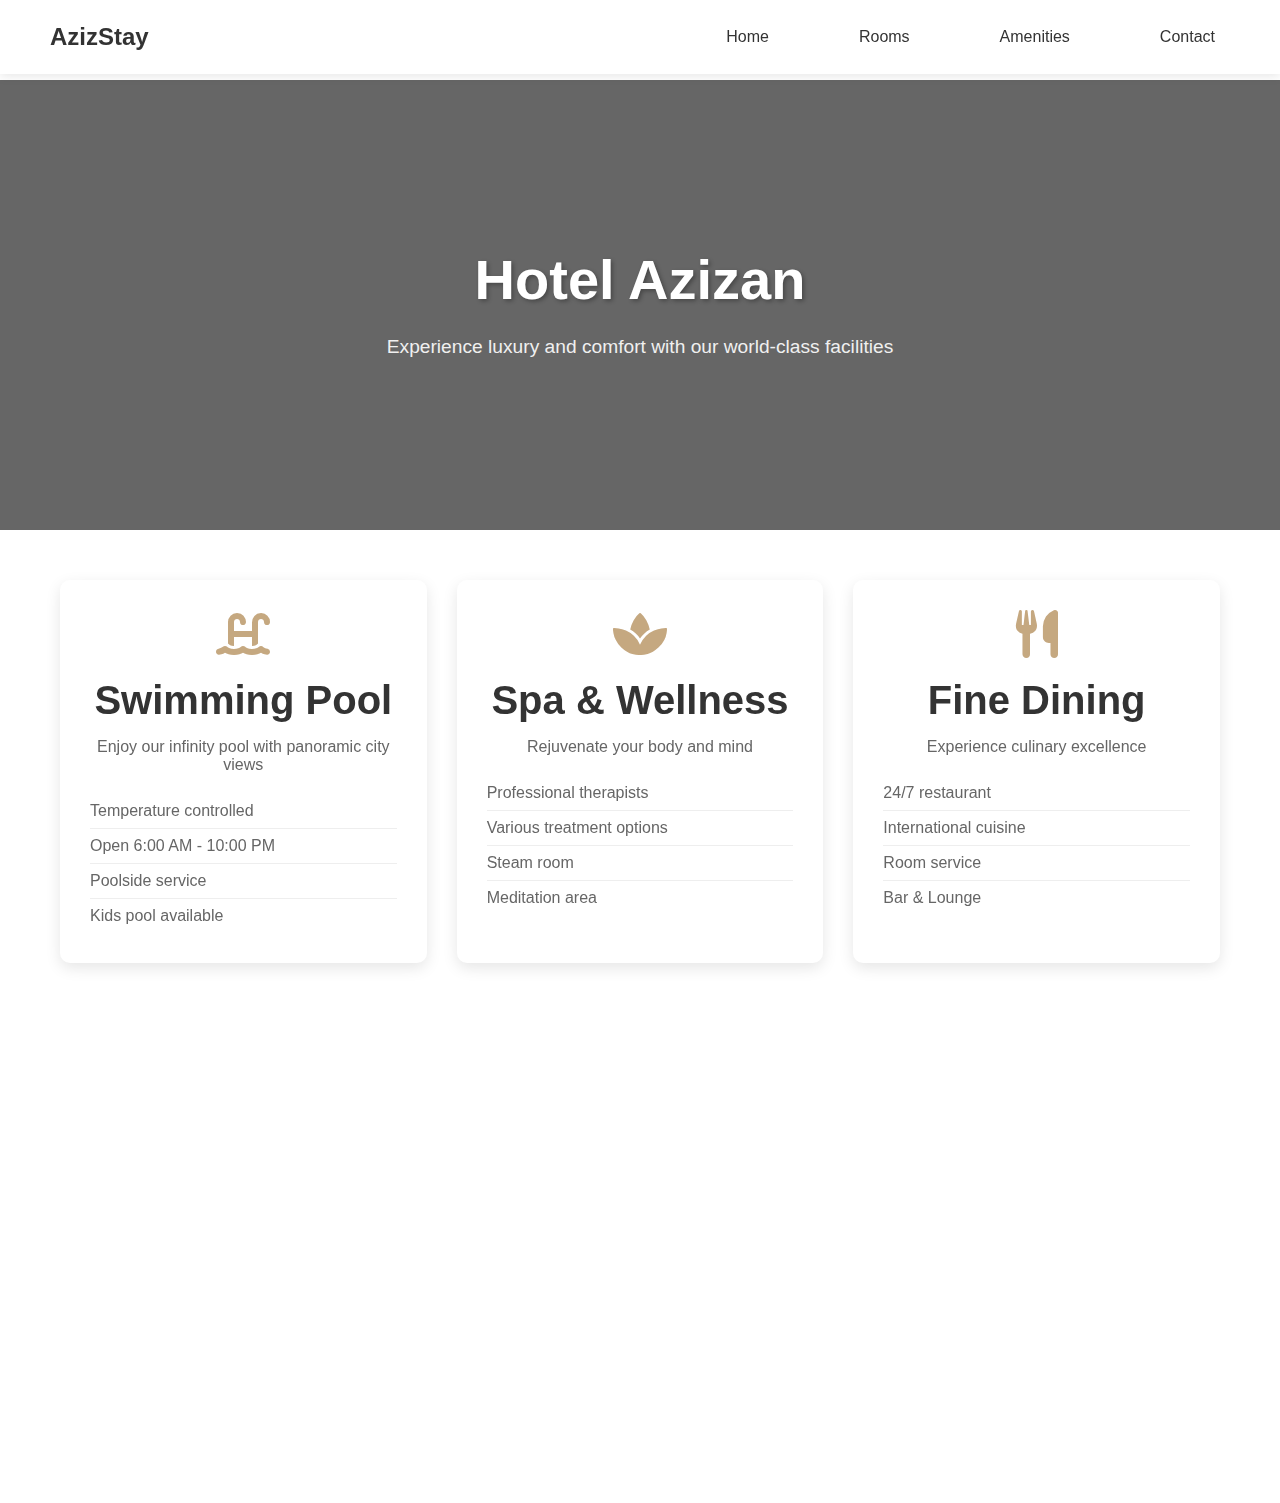
<file: amenites.html>
<!DOCTYPE html>
<html lang="en">
<head>
    <meta charset="UTF-8">
    <meta name="viewport" content="width=device-width, initial-scale=1.0">
    <title>Amenities - AzizStay Hotel</title>
    <link rel="stylesheet" href="style.css">
    <link rel="stylesheet" href="amenities.css">
    <link rel="stylesheet" href="https://cdnjs.cloudflare.com/ajax/libs/font-awesome/6.0.0/css/all.min.css">
    <link href="https://unpkg.com/aos@2.3.1/dist/aos.css" rel="stylesheet">
</head>
<body>
    <nav>
        <div class="logo">AzizStay</div>
        <div class="nav-links">
            <a href="index.html">Home</a>
            <a href="rooms.html">Rooms</a>
            <a href="amenities.html">Amenities</a>
            <a href="#contact">Contact</a>
        </div>
        <div class="hamburger">
            <span></span>
            <span></span>
            <span></span>
        </div>
    </nav>

    <header class="amenities-header">
        <h1>Hotel Azizan</h1>
        <p>Experience luxury and comfort with our world-class facilities</p>
    </header>

    <section class="amenities-grid">
        <div class="amenity-card" data-aos="fade-up">
            <i class="fas fa-swimming-pool"></i>
            <h2>Swimming Pool</h2>
            <p>Enjoy our infinity pool with panoramic city views</p>
            <ul>
                <li>Temperature controlled</li>
                <li>Open 6:00 AM - 10:00 PM</li>
                <li>Poolside service</li>
                <li>Kids pool available</li>
            </ul>
        </div>

        <div class="amenity-card" data-aos="fade-up">
            <i class="fas fa-spa"></i>
            <h2>Spa & Wellness</h2>
            <p>Rejuvenate your body and mind</p>
            <ul>
                <li>Professional therapists</li>
                <li>Various treatment options</li>
                <li>Steam room</li>
                <li>Meditation area</li>
            </ul>
        </div>

        <div class="amenity-card" data-aos="fade-up">
            <i class="fas fa-utensils"></i>
            <h2>Fine Dining</h2>
            <p>Experience culinary excellence</p>
            <ul>
                <li>24/7 restaurant</li>
                <li>International cuisine</li>
                <li>Room service</li>
                <li>Bar & Lounge</li>
            </ul>
        </div>

        <div class="amenity-card" data-aos="fade-up">
            <i class="fas fa-dumbbell"></i>
            <h2>Fitness Center</h2>
            <p>State-of-the-art equipment</p>
            <ul>
                <li>24/7 access</li>
                <li>Personal trainers</li>
                <li>Yoga classes</li>
                <li>Modern equipment</li>
            </ul>
        </div>

        <div class="amenity-card" data-aos="fade-up">
            <i class="fas fa-business-time"></i>
            <h2>Business Center</h2>
            <p>Professional meeting facilities</p>
            <ul>
                <li>Conference rooms</li>
                <li>High-speed internet</li>
                <li>Printing services</li>
                <li>Technical support</li>
            </ul>
        </div>

        <div class="amenity-card" data-aos="fade-up">
            <i class="fas fa-concierge-bell"></i>
            <h2>Concierge</h2>
            <p>24/7 personalized service</p>
            <ul>
                <li>Tour arrangements</li>
                <li>Transportation</li>
                <li>Restaurant bookings</li>
                <li>Special requests</li>
            </ul>
        </div>
    </section>

    <script src="https://unpkg.com/aos@2.3.1/dist/aos.js"></script>
    <script src="script.js"></script>
</body>
</html>
</file>
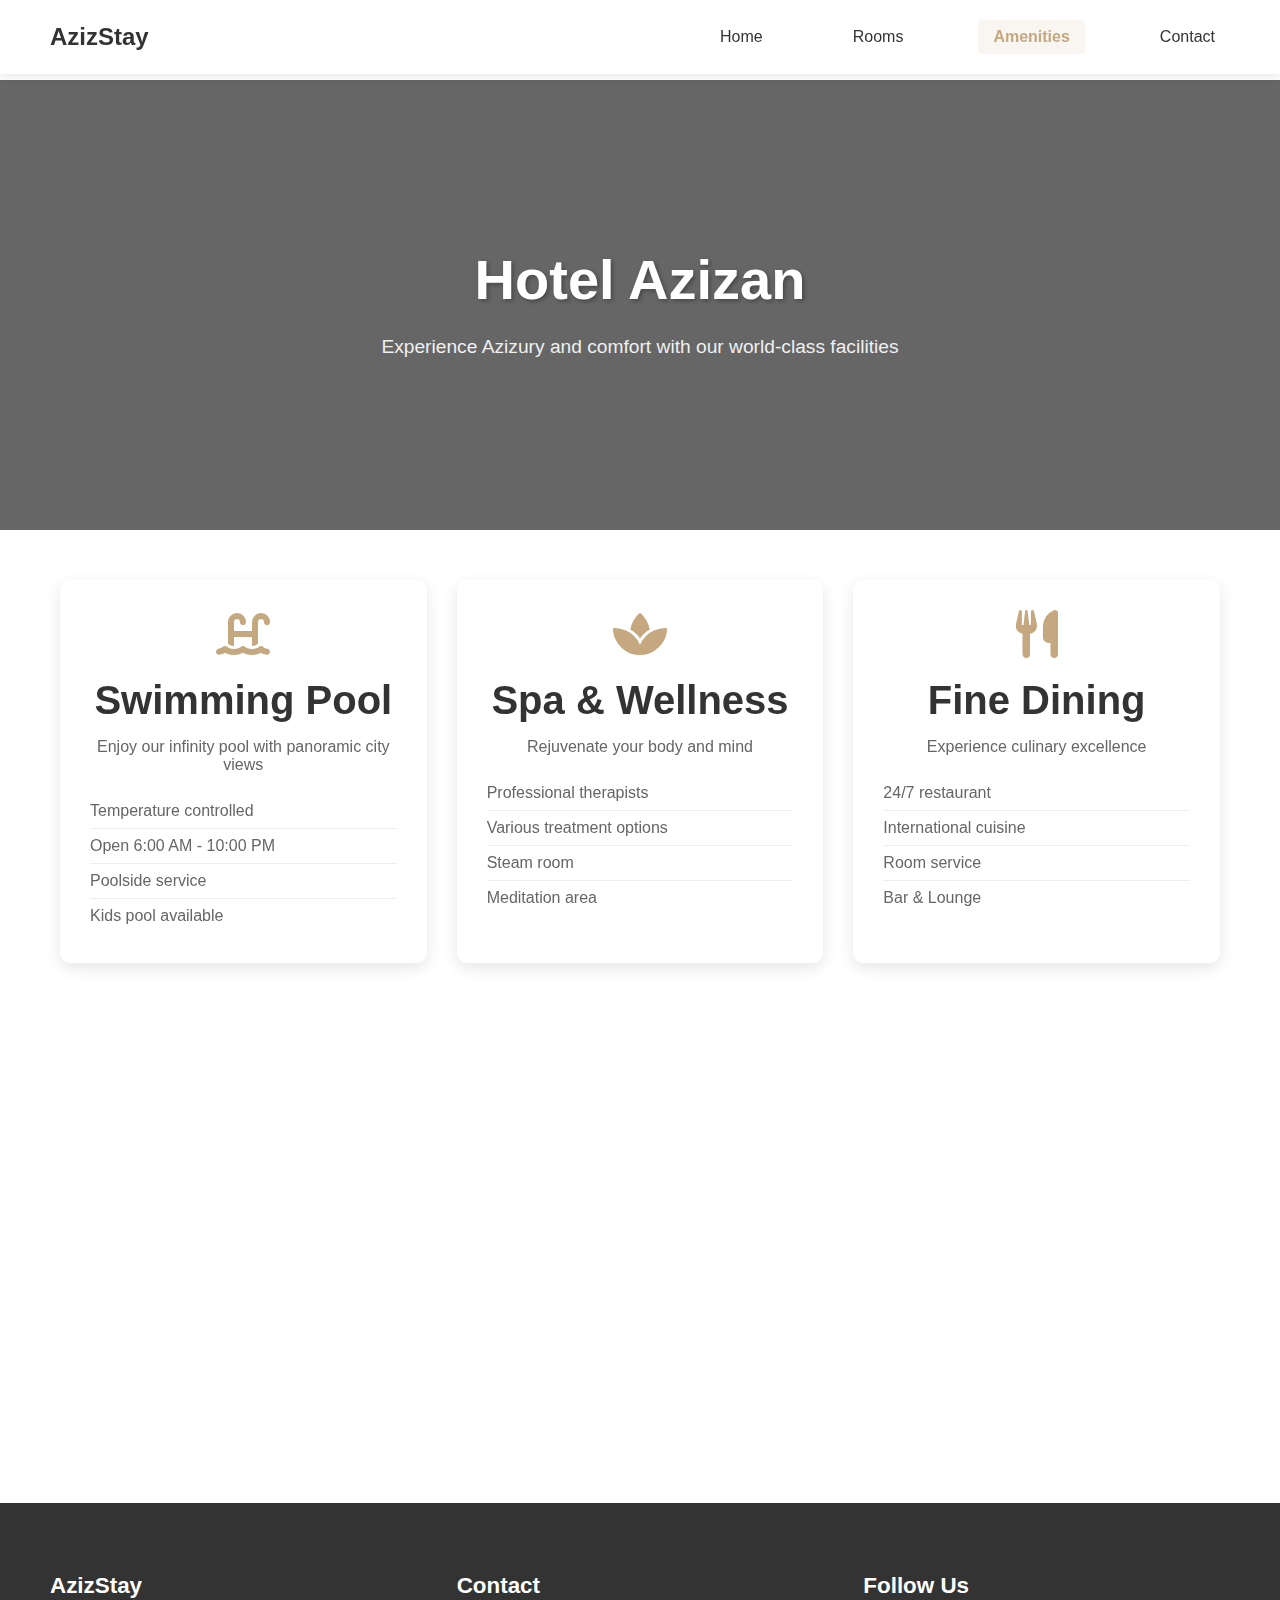
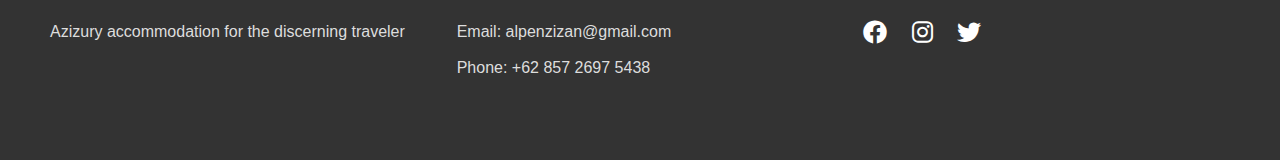
<file: amenities.html>
<!DOCTYPE html>
<html lang="en">
<head>
    <meta charset="UTF-8">
    <meta name="viewport" content="width=device-width, initial-scale=1.0">
    <title>Amenities - AzizStay Hotel</title>
    <link rel="stylesheet" href="style.css">
    <link rel="stylesheet" href="amenities.css">
    <link rel="stylesheet" href="https://cdnjs.cloudflare.com/ajax/libs/font-awesome/6.0.0/css/all.min.css">
    <link href="https://unpkg.com/aos@2.3.1/dist/aos.css" rel="stylesheet">
</head>
<body>
    <nav>
        <div class="logo">AzizStay</div>
        <div class="nav-links">
            <a href="index.html">Home</a>
            <a href="rooms.html">Rooms</a>
            <a href="amenities.html" class="active">Amenities</a>
            <a href="contact.html">Contact</a>
        </div>
        <div class="hamburger">
            <span></span>
            <span></span>
            <span></span>
        </div>
    </nav>

    <header class="amenities-header">
        <h1>Hotel Azizan</h1>
        <p>Experience Azizury and comfort with our world-class facilities</p>
    </header>

    <section class="amenities-grid">
        <div class="amenity-card" data-aos="fade-up">
            <i class="fas fa-swimming-pool"></i>
            <h2>Swimming Pool</h2>
            <p>Enjoy our infinity pool with panoramic city views</p>
            <ul>
                <li>Temperature controlled</li>
                <li>Open 6:00 AM - 10:00 PM</li>
                <li>Poolside service</li>
                <li>Kids pool available</li>
            </ul>
        </div>

        <div class="amenity-card" data-aos="fade-up">
            <i class="fas fa-spa"></i>
            <h2>Spa & Wellness</h2>
            <p>Rejuvenate your body and mind</p>
            <ul>
                <li>Professional therapists</li>
                <li>Various treatment options</li>
                <li>Steam room</li>
                <li>Meditation area</li>
            </ul>
        </div>

        <div class="amenity-card" data-aos="fade-up">
            <i class="fas fa-utensils"></i>
            <h2>Fine Dining</h2>
            <p>Experience culinary excellence</p>
            <ul>
                <li>24/7 restaurant</li>
                <li>International cuisine</li>
                <li>Room service</li>
                <li>Bar & Lounge</li>
            </ul>
        </div>

        <div class="amenity-card" data-aos="fade-up">
            <i class="fas fa-dumbbell"></i>
            <h2>Fitness Center</h2>
            <p>State-of-the-art equipment</p>
            <ul>
                <li>24/7 access</li>
                <li>Personal trainers</li>
                <li>Yoga classes</li>
                <li>Modern equipment</li>
            </ul>
        </div>

        <div class="amenity-card" data-aos="fade-up">
            <i class="fas fa-business-time"></i>
            <h2>Business Center</h2>
            <p>Professional meeting facilities</p>
            <ul>
                <li>Conference rooms</li>
                <li>High-speed internet</li>
                <li>Printing services</li>
                <li>Technical support</li>
            </ul>
        </div>

        <div class="amenity-card" data-aos="fade-up">
            <i class="fas fa-concierge-bell"></i>
            <h2>Concierge</h2>
            <p>24/7 personalized service</p>
            <ul>
                <li>Tour arrangements</li>
                <li>Transportation</li>
                <li>Restaurant bookings</li>
                <li>Special requests</li>
            </ul>
        </div>
    <!-- Add footer section before closing body tag -->
    </section>

    <footer>
        <div class="footer-content">
            <div class="footer-section">
                <h3>AzizStay</h3>
                <p>Azizury accommodation for the discerning traveler</p>
            </div>
            <div class="footer-section">
                <h3>Contact</h3>
                <p>Email: alpenzizan@gmail.com</p>
                <p>Phone: +62 857 2697 5438</p>
            </div>
            <div class="footer-section">
                <h3>Follow Us</h3>
                <div class="social-links">
                    <a href="#"><i class="fab fa-facebook"></i></a>
                    <a href="#"><i class="fab fa-instagram"></i></a>
                    <a href="#"><i class="fab fa-twitter"></i></a>
                </div>
            </div>
        </div>
    </footer>

    <script src="https://unpkg.com/aos@2.3.1/dist/aos.js"></script>
    <script src="script.js"></script>
</body>
</html>
</file>
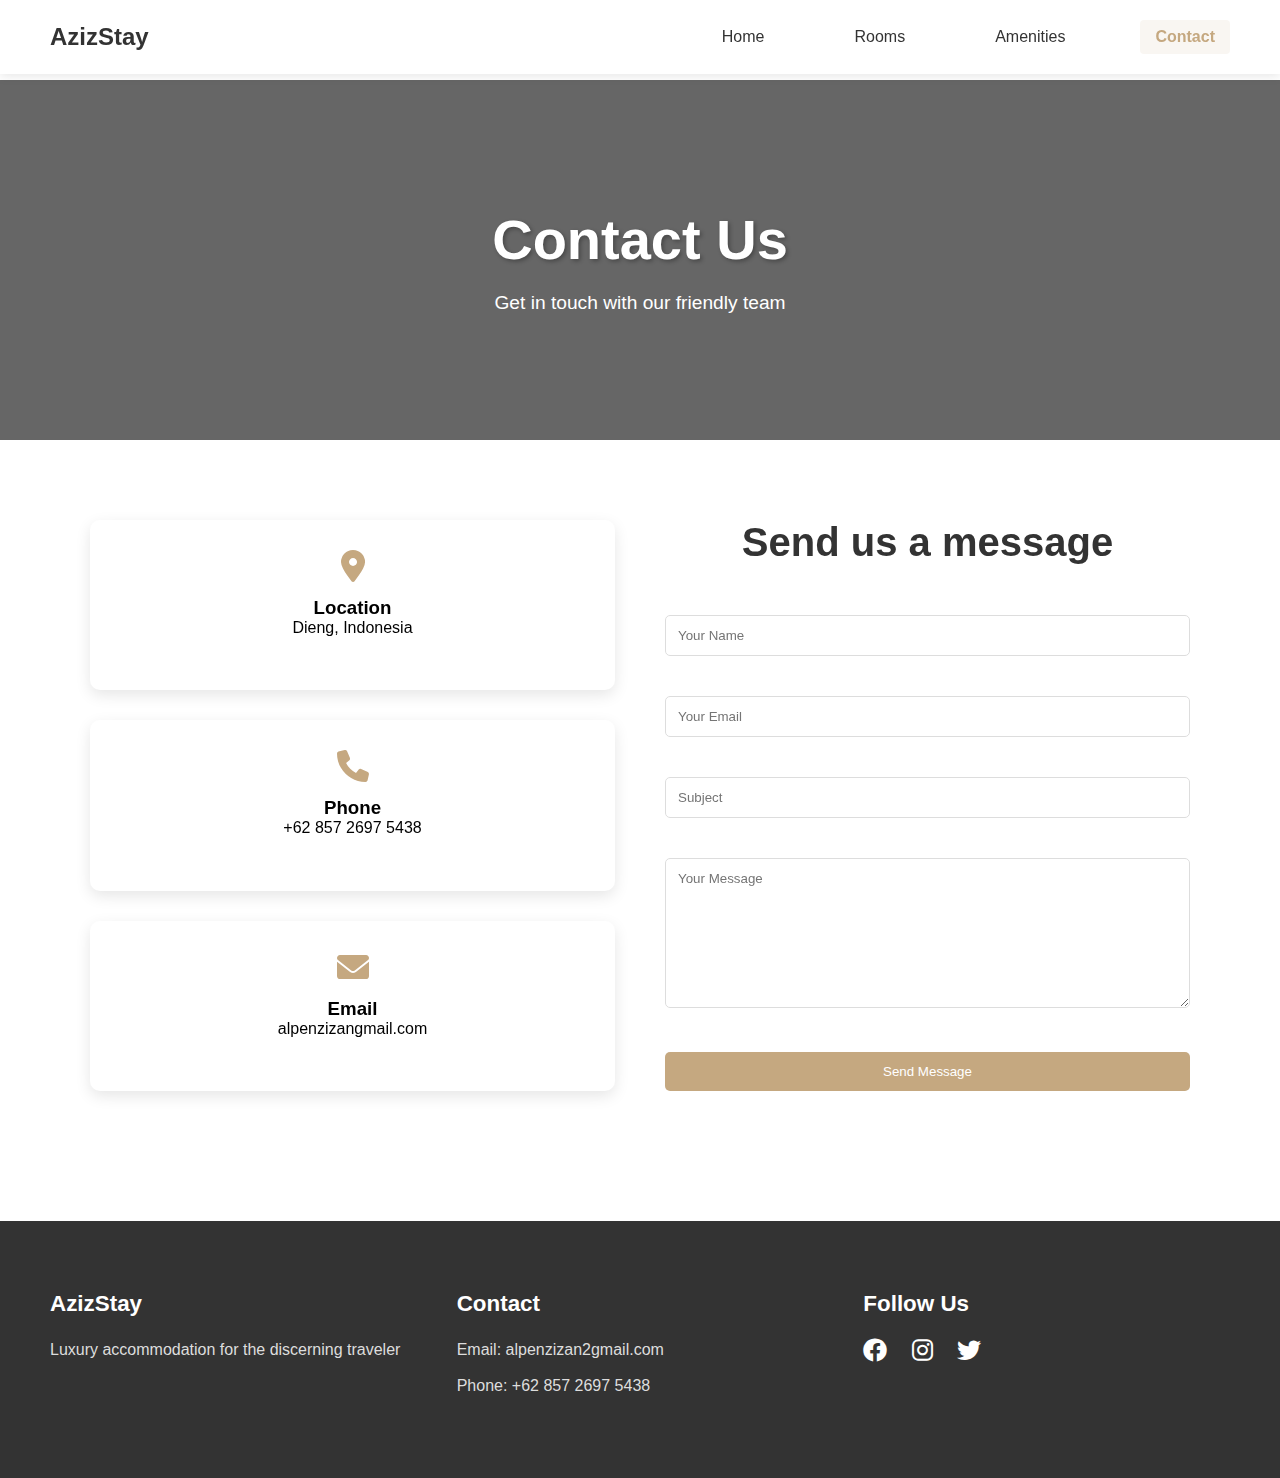
<file: contact.html>
<!DOCTYPE html>
<html lang="en">
<head>
    <meta charset="UTF-8">
    <meta name="viewport" content="width=device-width, initial-scale=1.0">
    <title>Contact - AzizStay Hotel</title>
    <link rel="stylesheet" href="style.css">
    <link rel="stylesheet" href="contact.css">
    <link rel="stylesheet" href="https://cdnjs.cloudflare.com/ajax/libs/font-awesome/6.0.0/css/all.min.css">
    <link href="https://unpkg.com/aos@2.3.1/dist/aos.css" rel="stylesheet">
</head>
<body>
    <nav>
        <div class="logo">AzizStay</div>
        <div class="nav-links">
            <a href="index.html">Home</a>
            <a href="rooms.html">Rooms</a>
            <a href="amenities.html">Amenities</a>
            <a href="contact.html" class="active">Contact</a>
        </div>
        <div class="hamburger">
            <span></span>
            <span></span>
            <span></span>
        </div>
    </nav>

    <header class="contact-header">
        <h1>Contact Us</h1>
        <p>Get in touch with our friendly team</p>
    </header>

    <section class="contact-section">
        <div class="contact-info" data-aos="fade-right">
            <div class="info-card">
                <i class="fas fa-map-marker-alt"></i>
                <h3>Location</h3>
                <p>Dieng, Indonesia</p>
            </div>
            <div class="info-card">
                <i class="fas fa-phone"></i>
                <h3>Phone</h3>
                <p>+62 857 2697 5438</p>
            </div>
            <div class="info-card">
                <i class="fas fa-envelope"></i>
                <h3>Email</h3>
                <p>alpenzizangmail.com</p>
            </div>
        </div>

        <div class="contact-form" data-aos="fade-left">
            <h2>Send us a message</h2>
            <form id="contactForm">
                <div class="form-group">
                    <input type="text" placeholder="Your Name" required>
                </div>
                <div class="form-group">
                    <input type="email" placeholder="Your Email" required>
                </div>
                <div class="form-group">
                    <input type="text" placeholder="Subject">
                </div>
                <div class="form-group">
                    <textarea placeholder="Your Message" required></textarea>
                </div>
                <button type="submit" class="btn-primary">Send Message</button>
            </form>
        </div>
    </section>

    <footer>
        <div class="footer-content">
            <div class="footer-section">
                <h3>AzizStay</h3>
                <p>Luxury accommodation for the discerning traveler</p>
            </div>
            <div class="footer-section">
                <h3>Contact</h3>
                <p>Email: alpenzizan2gmail.com</p>
                <p>Phone: +62 857 2697 5438</p>
            </div>
            <div class="footer-section">
                <h3>Follow Us</h3>
                <div class="social-links">
                    <a href="#"><i class="fab fa-facebook"></i></a>
                    <a href="#"><i class="fab fa-instagram"></i></a>
                    <a href="#"><i class="fab fa-twitter"></i></a>
                </div>
            </div>
        </div>
    </footer>

    <script src="https://unpkg.com/aos@2.3.1/dist/aos.js"></script>
    <script src="script.js"></script>
</body>
</html>
</file>
<file: style.css>
* {
    margin: 0;
    padding: 0;
    box-sizing: border-box;
    font-family: 'Arial', sans-serif;
}

/* Navigation */
nav {
    position: fixed;
    top: 0;
    left: 0;
    width: 100%;
    padding: 20px 50px;
    display: flex;
    justify-content: space-between;
    align-items: center;
    background: rgba(255, 255, 255, 0.95);
    z-index: 1000;
    box-shadow: 0 2px 10px rgba(0,0,0,0.1);
}

.logo {
    font-size: 24px;
    font-weight: bold;
    color: #333;
    text-decoration: none;
}

.nav-links {
    display: flex;
    gap: 30px;
    align-items: center;
}

.nav-links a {
    text-decoration: none;
    color: #333;
    font-weight: 500;
    padding: 8px 15px;
    border-radius: 4px;
    transition: all 0.3s ease;
}

.nav-links a:hover,
.nav-links a.active {
    color: #c5a880;
    background: rgba(197, 168, 128, 0.1);
}

.hamburger {
    display: none;
    flex-direction: column;
    gap: 5px;
    cursor: pointer;
}

.hamburger span {
    width: 25px;
    height: 3px;
    background: #333;
    transition: all 0.3s ease;
}

/* Mobile Navigation */
@media (max-width: 768px) {
    nav {
        padding: 15px 20px;
    }

    .nav-links {
        display: none;
        position: absolute;
        top: 100%;
        left: 0;
        width: 100%;
        flex-direction: column;
        background: white;
        padding: 20px;
        box-shadow: 0 2px 10px rgba(0,0,0,0.1);
    }

    .nav-links.active {
        display: flex;
    }

    .hamburger {
        display: flex;
    }
}

.nav-links a {
    margin-left: 30px;
    text-decoration: none;
    color: #333;
    transition: color 0.3s;
}

.nav-links a:hover {
    color: #c5a880;
}

.nav-links a.active {
    color: #c5a880;
    font-weight: bold;
}

.hamburger {
    display: none;
    flex-direction: column;
    cursor: pointer;
}

.hamburger span {
    width: 25px;
    height: 3px;
    background: #333;
    margin: 2px 0;
    transition: 0.3s;
}

/* Header */
header {
    height: 100vh;
    background: linear-gradient(rgba(0,0,0,0.5), rgba(0,0,0,0.5)),
                url('https://images.unsplash.com/photo-1729717949780-46e511489c3f?q') center/cover;
    display: flex;
    align-items: center;
    justify-content: center;
    text-align: center;
    color: white;
}

.hero h1 {
    font-size: 4em;
    margin-bottom: 20px;
}

.hero p {
    font-size: 1.5em;
    margin-bottom: 30px;
}

.cta-button {
    padding: 15px 30px;
    font-size: 1.2em;
    background: #c5a880;
    border: none;
    color: white;
    cursor: pointer;
    transition: background 0.3s;
}

.cta-button:hover {
    background: #b39671;
}

/* Rooms Section */
/* Global Section Styles */
section {
    padding: 80px 50px;
    max-width: 1200px;
    margin: 0 auto;
}

.section-header {
    text-align: center;
    margin-bottom: 60px;
}

.section-header h2 {
    font-size: 2.5em;
    color: #333;
    margin-bottom: 15px;
}

.section-header p {
    color: #666;
    max-width: 600px;
    margin: 0 auto;
    line-height: 1.6;
}

h2 {
    text-align: center;
    margin-bottom: 50px;
    font-size: 2.5em;
    color: #333;
}

.room-grid {
    display: grid;
    grid-template-columns: repeat(auto-fit, minmax(300px, 1fr));
    gap: 30px;
}

.room-card {
    background: white;
    border-radius: 10px;
    overflow: hidden;
    box-shadow: 0 5px 15px rgba(0,0,0,0.1);
    transition: transform 0.3s;
}

.room-card:hover {
    transform: translateY(-10px);
}

.room-card img {
    width: 100%;
    height: 200px;
    object-fit: cover;
}

.room-card h3 {
    padding: 20px;
    color: #333;
}

.room-card p {
    padding: 0 20px;
    color: #666;
}

.room-card button {
    margin: 20px;
    padding: 10px 20px;
    background: #c5a880;
    border: none;
    color: white;
    cursor: pointer;
    transition: background 0.3s;
}

.room-card button:hover {
    background: #b39671;
}

/* Amenities Section */
.amenities-grid {
    display: grid;
    grid-template-columns: repeat(auto-fit, minmax(200px, 1fr));
    gap: 30px;
    text-align: center;
}

.amenity i {
    font-size: 3em;
    color: #c5a880;
    margin-bottom: 20px;
}

/* Contact Section */
.contact-container {
    max-width: 600px;
    margin: 0 auto;
}

form {
    display: flex;
    flex-direction: column;
    gap: 20px;
}

input, textarea {
    padding: 15px;
    border: 1px solid #ddd;
    border-radius: 5px;
}

textarea {
    height: 150px;
}

form button {
    /* Button Styles */
    .btn {
        padding: 12px 25px;
        border: none;
        border-radius: 5px;
        cursor: pointer;
        transition: all 0.3s ease;
        font-weight: 500;
    }
    
    .btn-primary {
        background: #c5a880;
        color: white;
    }
    
    .btn-primary:hover {
        background: #b39671;
        transform: translateY(-2px);
    }
    
    .btn-secondary {
        background: transparent;
        border: 2px solid #c5a880;
        color: #c5a880;
    }
    
    .btn-secondary:hover {
        background: #c5a880;
        color: white;
    }
}

form button:hover {
    background: #b39671;
}

/* Footer */
/* Footer */
footer {
    background: #333;
    color: white;
    padding: 70px 50px;
    margin-top: 50px;
}

.footer-content {
    max-width: 1200px;
    margin: 0 auto;
    display: grid;
    grid-template-columns: repeat(auto-fit, minmax(250px, 1fr));
    gap: 40px;
}

.footer-section h3 {
    margin-bottom: 20px;
    font-size: 1.4em;
}

.footer-section p {
    margin-bottom: 10px;
    color: #ddd;
    line-height: 1.6;
}

.social-links {
    margin-top: 20px;
}

.social-links a {
    color: white;
    margin-right: 20px;
    font-size: 1.5em;
    transition: color 0.3s;
}

.social-links a:hover {
    color: #c5a880;
}

/* Responsive Design */
@media (max-width: 1200px) {
    section {
        padding: 60px 30px;
    }
}

@media (max-width: 768px) {
    nav {
        padding: 15px 20px;
    }

    .nav-links {
        display: none;
        position: absolute;
        top: 100%;
        left: 0;
        width: 100%;
        flex-direction: column;
        background: white;
        padding: 20px;
        box-shadow: 0 2px 10px rgba(0,0,0,0.1);
    }

    .nav-links.active {
        display: flex;
    }

    section {
        padding: 40px 20px;
    }

    .section-header h2 {
        font-size: 2em;
    }

    .footer-content {
        gap: 30px;
    }
}

@media (max-width: 480px) {
    .section-header h2 {
        font-size: 1.8em;
    }
}


/* Chat Widget Styles */
.chat-widget {
    position: fixed;
    bottom: 20px;
    right: 20px;
    z-index: 1000;
}

.chat-button {
    width: 60px;
    height: 60px;
    border-radius: 50%;
    background: #c5a880;
    border: none;
    color: white;
    font-size: 24px;
    cursor: pointer;
    box-shadow: 0 4px 8px rgba(0,0,0,0.1);
    transition: transform 0.3s;
}

.chat-button:hover {
    transform: scale(1.1);
}

.chat-box {
    position: fixed;
    bottom: 100px;
    right: 20px;
    width: 300px;
    height: 400px;
    background: white;
    border-radius: 10px;
    box-shadow: 0 5px 15px rgba(0,0,0,0.2);
    display: none;
    flex-direction: column;
}

.chat-header {
    padding: 15px;
    background: #c5a880;
    color: white;
    border-radius: 10px 10px 0 0;
    display: flex;
    justify-content: space-between;
    align-items: center;
}

.chat-header button {
    background: none;
    border: none;
    color: white;
    cursor: pointer;
}

.chat-messages {
    flex-grow: 1;
    padding: 15px;
    overflow-y: auto;
}

.message {
    margin-bottom: 10px;
    max-width: 80%;
}

.message p {
    padding: 10px;
    border-radius: 10px;
    margin: 0;
}

.received {
    margin-right: auto;
}

.received p {
    background: #f0f0f0;
}

.sent {
    margin-left: auto;
}

.sent p {
    background: #c5a880;
    color: white;
}

.chat-input {
    padding: 15px;
    display: flex;
    gap: 10px;
    border-top: 1px solid #eee;
}

.chat-input input {
    flex-grow: 1;
    padding: 8px;
    border: 1px solid #ddd;
    border-radius: 20px;
}

.chat-input button {
    background: #c5a880;
    border: none;
    color: white;
    padding: 8px 15px;
    border-radius: 20px;
    cursor: pointer;
}
</file>
<file: amenities.css>
/* Update the amenities header styles */
.amenities-header {
    height: 50vh;
    background: linear-gradient(rgba(0,0,0,0.6), rgba(0,0,0,0.6)),
                url('https://images.unsplash.com/photo-1566073771259-6a8506099945') center/cover;
    display: flex;
    flex-direction: column;
    align-items: center;
    justify-content: center;
    color: white;
    padding: 0 20px;
    margin-top: 80px;
    text-align: center;
}

.amenities-header h1 {
    font-size: 3.5em;
    margin-bottom: 20px;
    font-weight: 600;
    text-shadow: 2px 2px 4px rgba(0,0,0,0.3);
}

.amenities-header p {
    font-size: 1.2em;
    max-width: 600px;
    line-height: 1.6;
    opacity: 0.9;
}

/* Responsive adjustments */
@media (max-width: 768px) {
    .amenities-header {
        height: 40vh;
    }

    .amenities-header h1 {
        font-size: 2.5em;
    }

    .amenities-header p {
        font-size: 1em;
    }
}

@media (max-width: 480px) {
    .amenities-header h1 {
        font-size: 2em;
    }
}

.amenities-grid {
    display: grid;
    grid-template-columns: repeat(auto-fit, minmax(300px, 1fr));
    gap: 30px;
    padding: 50px 20px;
    max-width: 1200px;
    margin: 0 auto;
}

.amenity-card {
    background: white;
    padding: 30px;
    border-radius: 10px;
    box-shadow: 0 5px 15px rgba(0,0,0,0.1);
    text-align: center;
    transition: transform 0.3s;
}

.amenity-card:hover {
    transform: translateY(-10px);
}

.amenity-card i {
    font-size: 3em;
    color: #c5a880;
    margin-bottom: 20px;
}

.amenity-card h2 {
    color: #333;
    margin-bottom: 15px;
}

.amenity-card p {
    color: #666;
    margin-bottom: 20px;
}

.amenity-card ul {
    text-align: left;
    list-style: none;
    padding: 0;
}

.amenity-card ul li {
    color: #666;
    padding: 8px 0;
    border-bottom: 1px solid #eee;
}

.amenity-card ul li:last-child {
    border-bottom: none;
}

@media (max-width: 768px) {
    .amenities-header h1 {
        font-size: 2em;
    }

    .amenities-header p {
        font-size: 1em;
    }

    .amenities-grid {
        padding: 30px 15px;
    }
}


/* Navigation fixes */
nav {
    position: fixed;
    top: 0;
    left: 0;
    width: 100%;
    padding: 20px 50px;
    display: flex;
    justify-content: space-between;
    align-items: center;
    background: rgba(255, 255, 255, 0.95);
    z-index: 1000;
    box-shadow: 0 2px 10px rgba(0,0,0,0.1);
}

.nav-links {
    display: flex;
    gap: 30px;
}

.nav-links a {
    text-decoration: none;
    color: #333;
    font-weight: 500;
    transition: all 0.3s ease;
    padding: 8px 15px;
    border-radius: 4px;
}

.nav-links a:hover,
.nav-links a.active {
    color: #c5a880;
    background: rgba(197, 168, 128, 0.1);
}

/* Mobile navigation */
@media (max-width: 768px) {
    nav {
        padding: 15px 20px;
    }

    .nav-links {
        display: none;
        position: absolute;
        top: 100%;
        left: 0;
        width: 100%;
        flex-direction: column;
        background: white;
        padding: 20px;
        box-shadow: 0 2px 10px rgba(0,0,0,0.1);
    }

    .nav-links.active {
        display: flex;
    }

    .hamburger {
        display: flex;
        flex-direction: column;
        gap: 5px;
    }

    .hamburger span {
        width: 25px;
        height: 3px;
        background: #333;
        transition: all 0.3s ease;
    }
}
</file>
<file: contact.css>
.contact-header {
    height: 40vh;
    background: linear-gradient(rgba(0,0,0,0.6), rgba(0,0,0,0.6)),
                url('https://images.unsplash.com/photo-1582719508461-905c673771fd') center/cover;
    display: flex;
    flex-direction: column;
    align-items: center;
    justify-content: center;
    color: white;
    margin-top: 80px;
    text-align: center;
    padding: 0 20px;
}

.contact-header h1 {
    font-size: 3.5em;
    margin-bottom: 20px;
    text-shadow: 2px 2px 4px rgba(0,0,0,0.3);
}

.contact-header p {
    font-size: 1.2em;
}

.contact-section {
    display: grid;
    grid-template-columns: 1fr 1fr;
    gap: 50px;
    padding: 80px 50px;
    max-width: 1200px;
    margin: 0 auto;
}

.contact-info {
    display: grid;
    gap: 30px;
}

.info-card {
    background: white;
    padding: 30px;
    border-radius: 10px;
    box-shadow: 0 5px 15px rgba(0,0,0,0.1);
    text-align: center;
    transition: transform 0.3s;
}

.info-card:hover {
    transform: translateY(-5px);
}

.info-card i {
    font-size: 2em;
    color: #c5a880;
    margin-bottom: 15px;
}

.form-group {
    margin-bottom: 20px;
}

.form-group input,
.form-group textarea {
    width: 100%;
    padding: 12px;
    border: 1px solid #ddd;
    border-radius: 5px;
    transition: border-color 0.3s;
}

.form-group textarea {
    height: 150px;
    resize: vertical;
}

.btn-primary {
    width: 100%;
    padding: 12px;
    background: #c5a880;
    color: white;
    border: none;
    border-radius: 5px;
    cursor: pointer;
    transition: background 0.3s;
}

.btn-primary:hover {
    background: #b39671;
}

@media (max-width: 768px) {
    .contact-section {
        grid-template-columns: 1fr;
        padding: 40px 20px;
    }

    .contact-header h1 {
        font-size: 2.5em;
    }
}
</file>
